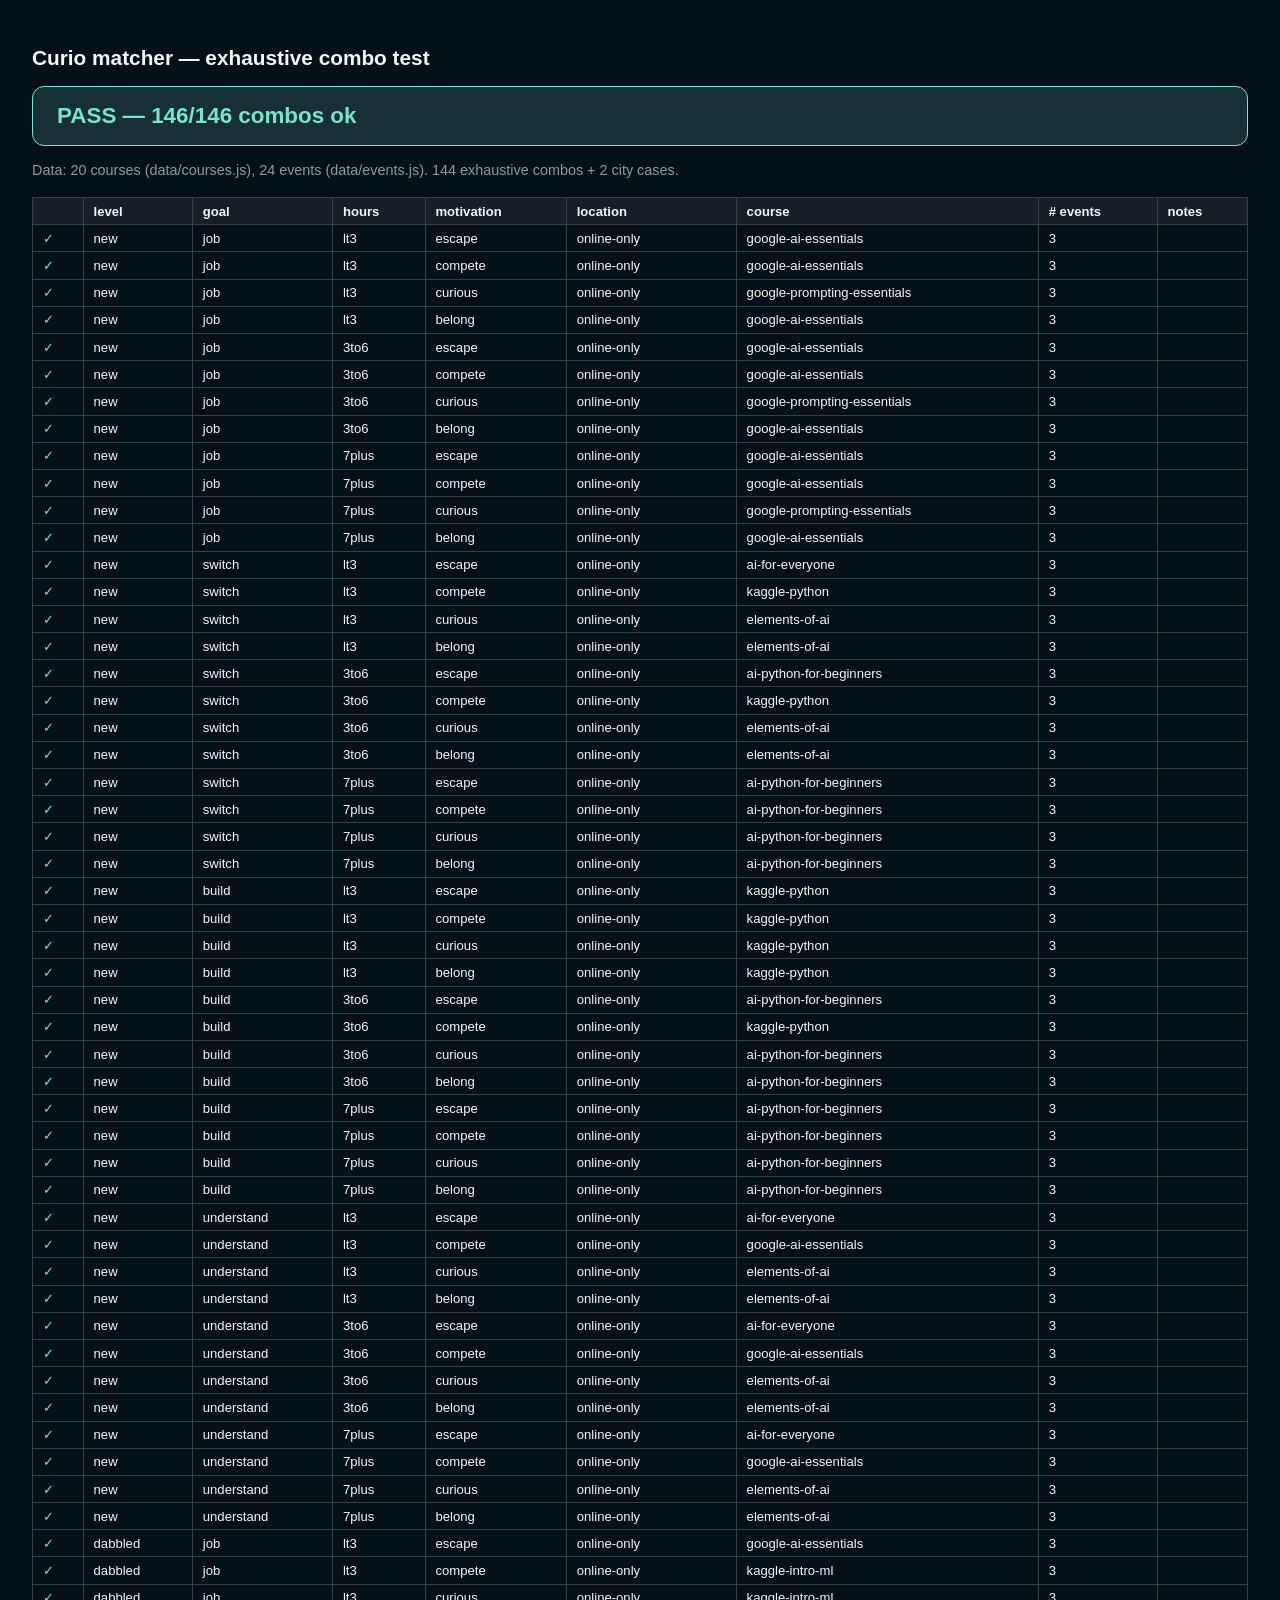
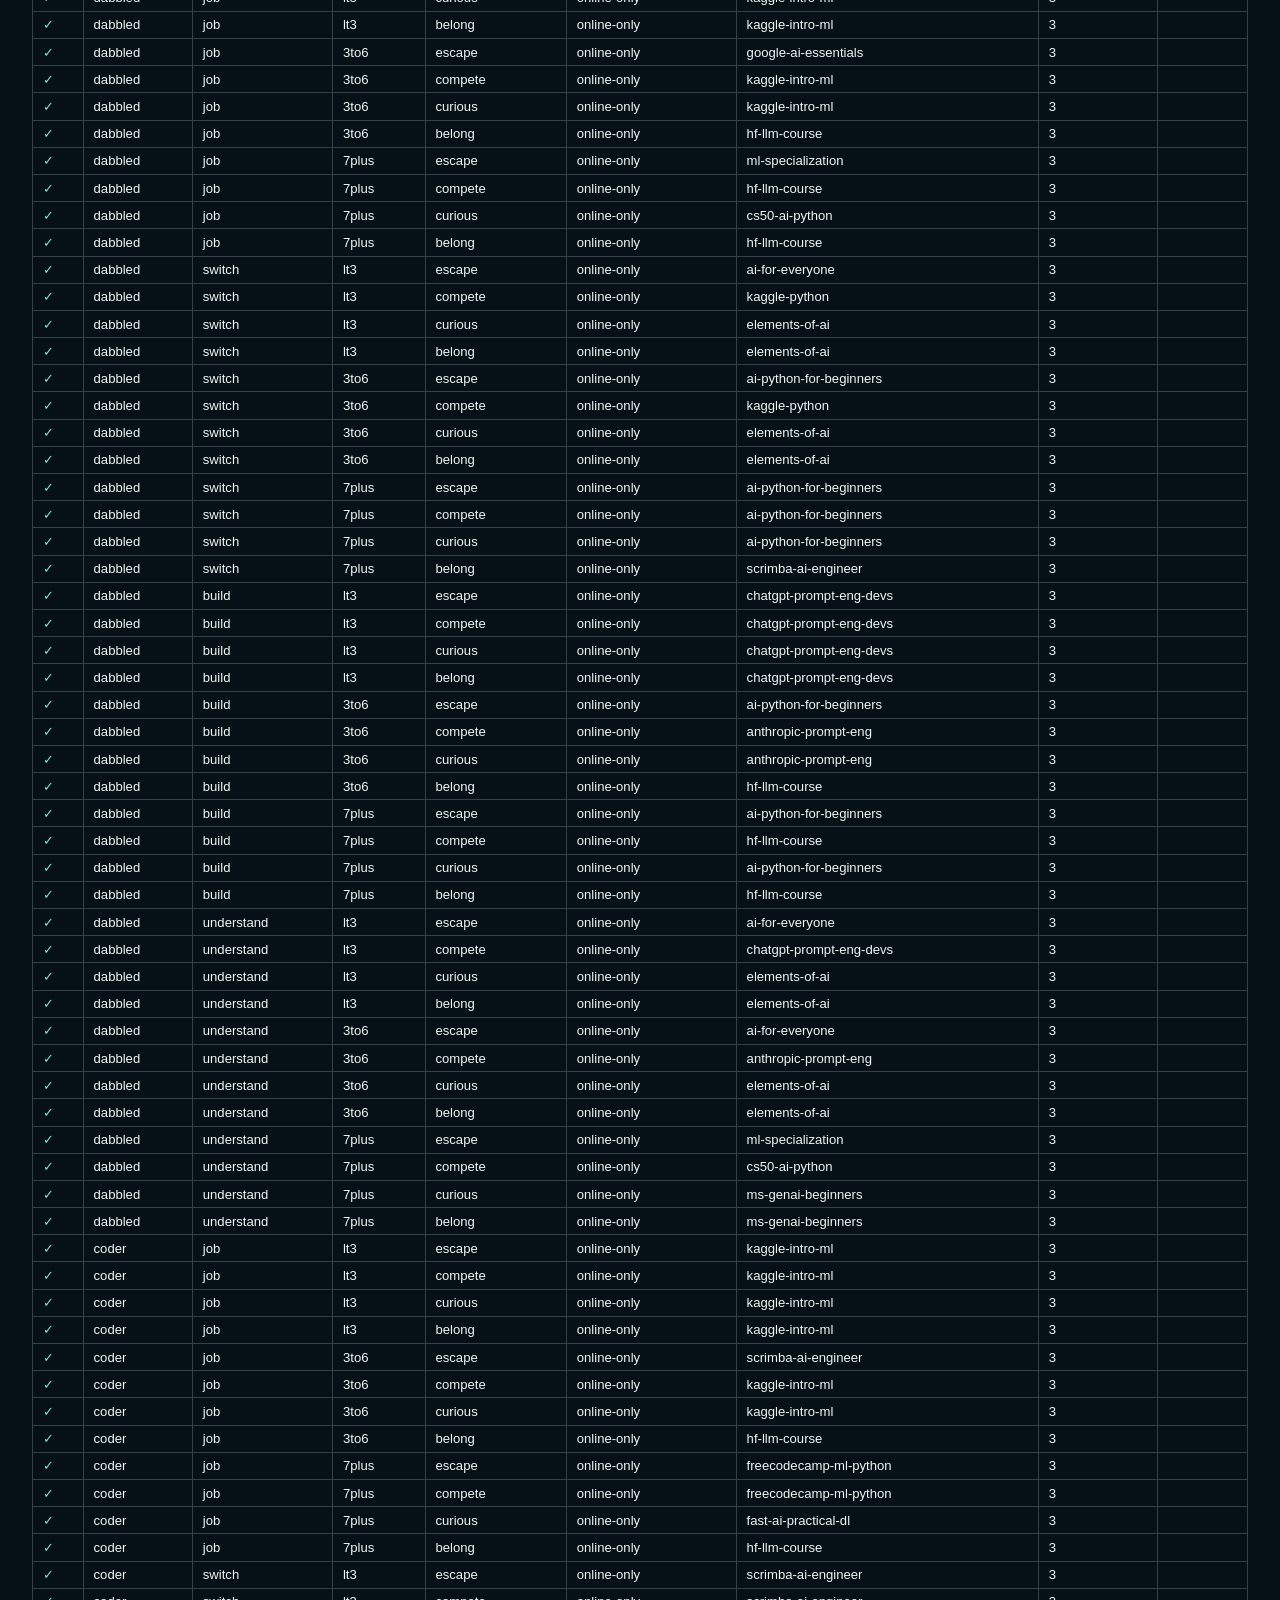
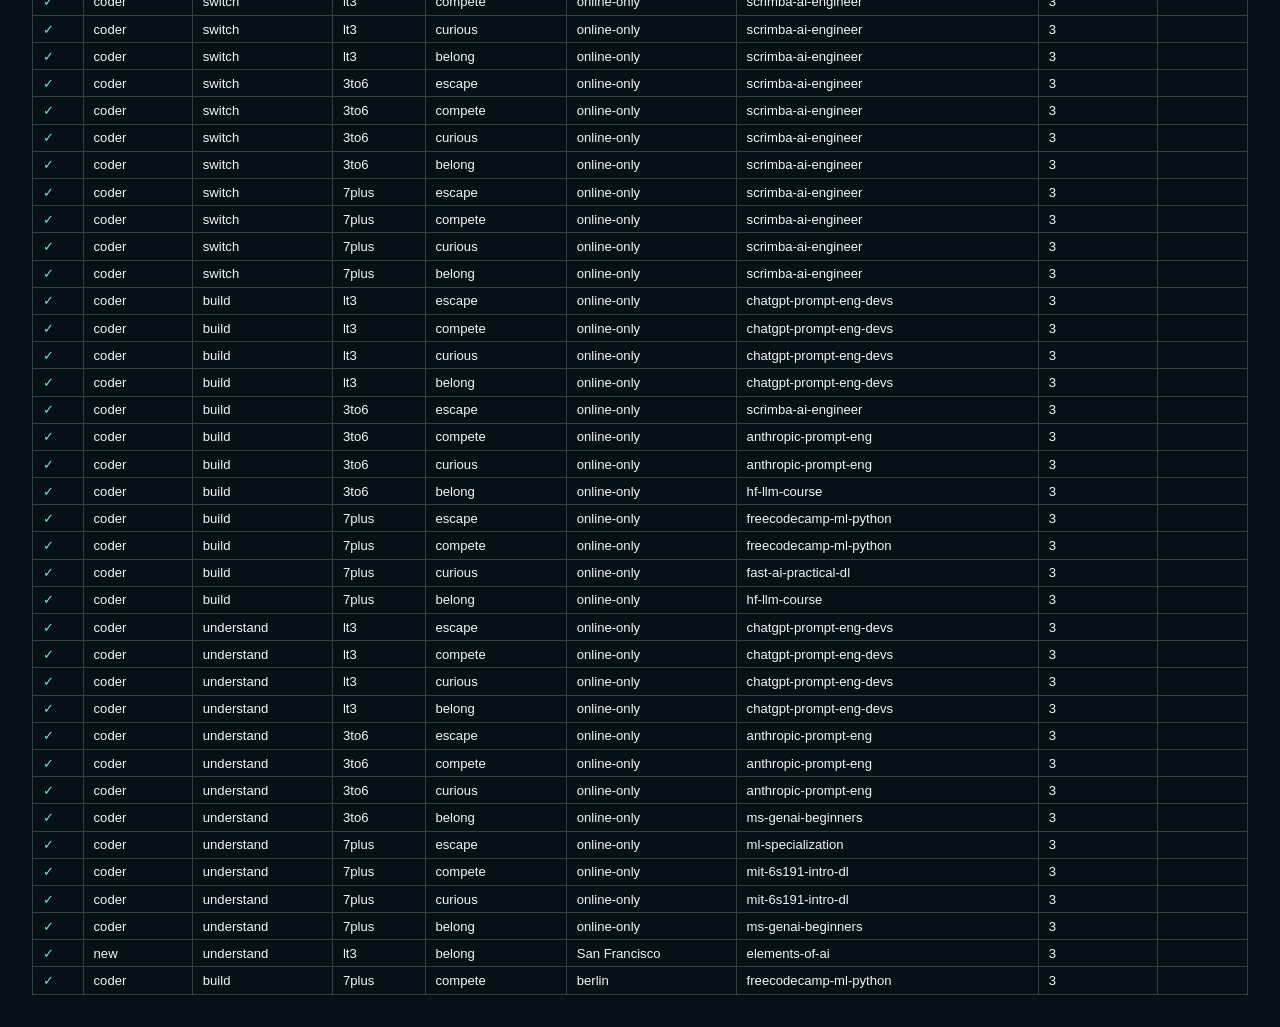
<file: test/matcher-test.html>
<!DOCTYPE html>
<html lang="en">
<head>
  <meta charset="utf-8">
  <meta name="viewport" content="width=device-width, initial-scale=1">
  <title>Curio — matcher test (all 144 combos)</title>
  <style>
    body { font-family: -apple-system, BlinkMacSystemFont, "Segoe UI", Roboto, sans-serif;
           background: #051117; color: #F2F7F6; padding: 1.5rem; }
    h1 { font-size: 1.3rem; margin-bottom: 1rem; }
    #banner { padding: 1rem 1.5rem; border-radius: .75rem; font-size: 1.4rem; font-weight: 800; margin-bottom: 1rem; }
    #banner.pass { background: rgba(122,226,207,.15); color: #7AE2CF; border: 1px solid #7AE2CF; }
    #banner.fail { background: rgba(255,94,94,.15); color: #FF6B5E; border: 1px solid #FF6B5E; }
    .meta { color: #8A9BA3; margin-bottom: 1.2rem; font-size: .9rem; }
    table { border-collapse: collapse; width: 100%; font-size: .82rem; }
    th, td { border: 1px solid #374145; padding: .35rem .6rem; text-align: left; }
    th { background: #151F25; }
    tr.ok td:first-child { color: #7AE2CF; }
    tr.bad { background: rgba(255,94,94,.12); }
    tr.bad td:first-child { color: #FF6B5E; font-weight: 700; }
    .fails { margin: 1rem 0; color: #FF6B5E; white-space: pre-wrap; font-family: monospace; font-size: .85rem; }
  </style>
</head>
<body>
  <h1>Curio matcher — exhaustive combo test</h1>
  <div id="banner">Running…</div>
  <div class="meta" id="meta"></div>
  <div class="fails" id="fails"></div>
  <table id="results">
    <thead><tr><th></th><th>level</th><th>goal</th><th>hours</th><th>motivation</th><th>location</th><th>course</th><th># events</th><th>notes</th></tr></thead>
    <tbody></tbody>
  </table>

  <script src="../data/courses.js"></script>
  <script src="../data/events.js"></script>
  <script src="../js/matcher.js"></script>
  <script src="../js/app.js"></script><!-- no #app here: app.js boots nothing without it -->
  <script>
    var COURSES = window.COURSES || [];
    var EVENTS  = window.EVENTS || [];

    var LEVELS = ['new', 'dabbled', 'coder'];
    var GOALS = ['job', 'switch', 'build', 'understand'];
    var HOURS = ['lt3', '3to6', '7plus'];
    var MOTS = ['escape', 'compete', 'curious', 'belong'];

    var cases = [];
    LEVELS.forEach(function (level) { GOALS.forEach(function (goal) { HOURS.forEach(function (hours) { MOTS.forEach(function (motivation) {
      cases.push({ level: level, goal: goal, hours: hours, motivation: motivation, location: { city: null, onlineOnly: true } });
    }); }); }); });
    // a couple of city cases on top of the 144
    cases.push({ level: 'new', goal: 'understand', hours: 'lt3', motivation: 'belong', location: { city: 'San Francisco', onlineOnly: false } });
    cases.push({ level: 'coder', goal: 'build', hours: '7plus', motivation: 'compete', location: { city: 'berlin', onlineOnly: false } });

    var tbody = document.querySelector('#results tbody');
    var failures = [];
    var passCount = 0;

    cases.forEach(function (a, i) {
      var notes = [];
      var plan = null;
      try { plan = window.buildPlan(a, COURSES, EVENTS); }
      catch (e) { notes.push('threw: ' + e.message); }

      if (plan) {
        if (!plan.course) notes.push('course is null');
        else if (plan.course.levels.indexOf(a.level) === -1) notes.push('course level violates answers.level');
        if (!plan.events || plan.events.length < 2) notes.push('fewer than 2 events');
        if (!plan.why || !plan.why.course) notes.push('missing course why-line');
        (plan.events || []).forEach(function (e) {
          if (!plan.why.events[e.id]) notes.push('missing why-line for event ' + e.id);
        });
      }

      var ok = notes.length === 0;
      if (ok) passCount++;
      else failures.push('#' + (i + 1) + ' ' + [a.level, a.goal, a.hours, a.motivation].join('/') + ' → ' + notes.join('; '));

      var tr = document.createElement('tr');
      tr.className = ok ? 'ok' : 'bad';
      tr.innerHTML = '<td>' + (ok ? '✓' : '✗') + '</td><td>' + a.level + '</td><td>' + a.goal + '</td><td>' + a.hours +
        '</td><td>' + a.motivation + '</td><td>' + (a.location.city || 'online-only') +
        '</td><td>' + (plan && plan.course ? plan.course.id : '—') +
        '</td><td>' + (plan && plan.events ? plan.events.length : 0) +
        '</td><td>' + (notes.join('; ') || '') + '</td>';
      tbody.appendChild(tr);
    });

    var banner = document.getElementById('banner');
    var allPass = failures.length === 0;
    banner.textContent = (allPass ? 'PASS' : 'FAIL') + ' — ' + passCount + '/' + cases.length + ' combos ok';
    banner.className = allPass ? 'pass' : 'fail';
    document.getElementById('meta').textContent =
      'Data: ' + COURSES.length + ' courses (data/courses.js), ' +
      EVENTS.length + ' events (data/events.js). ' +
      '144 exhaustive combos + ' + (cases.length - 144) + ' city cases.';
    document.getElementById('fails').textContent = failures.join('\n');
  </script>
</body>
</html>
</file>
